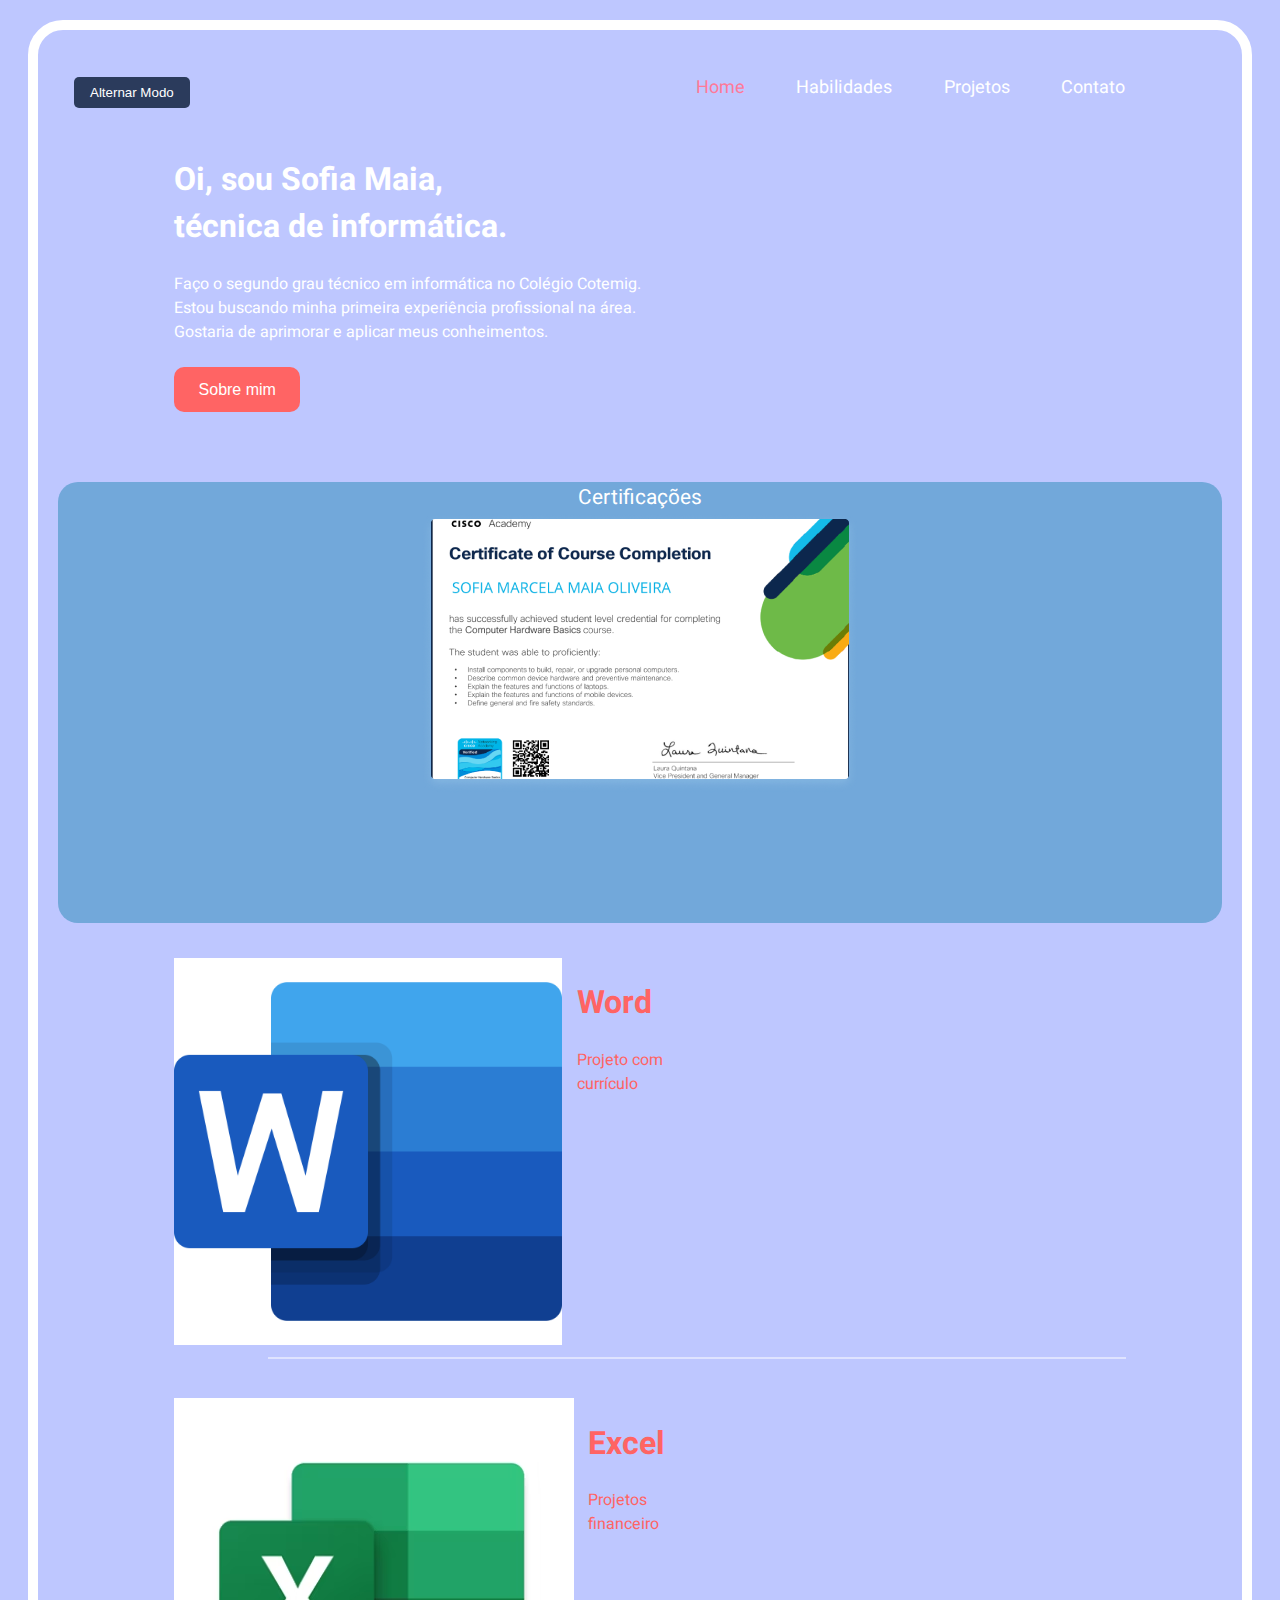
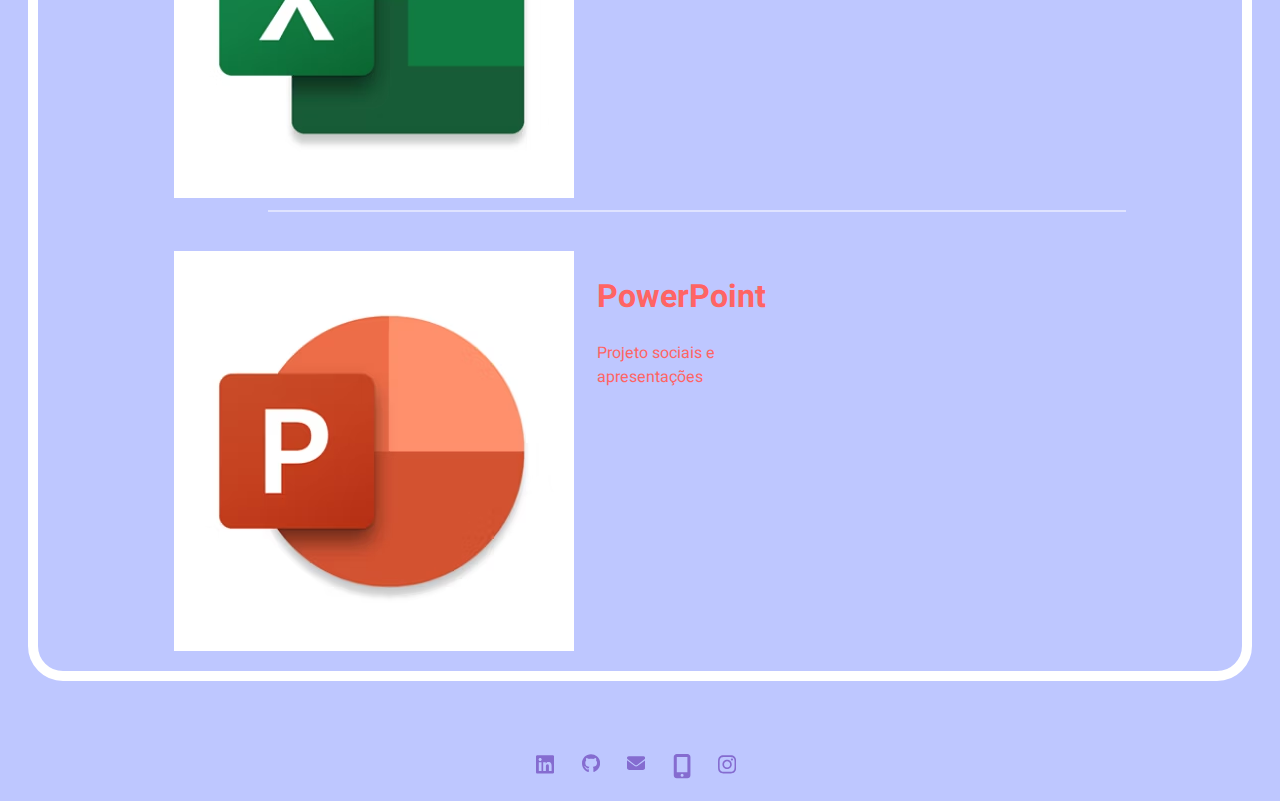
<file: index.html>
<!DOCTYPE html>
<html lang="en">

<head>
    <meta charset="UTF-8">
    <meta name="viewport" content="width=device-width, initial-scale=1.0">
    <title>Portfólio Site</title>
    <link rel="stylesheet" href="Portifolio.css">
    <link rel="preconnect" href="https://fonts.googleapis.com">
    <link rel="preconnect" href="https://fonts.gstatic.com" crossorigin>
    <link href="https://fonts.googleapis.com/css2?family=Heebo:wght@100..900&display=swap" rel="stylesheet">
</head>

<body>
    <div id="fundo">
        <header>
            <div>
                <button id="toggle-theme">Alternar Modo</button>
                <script src="port.js"></script>
            </div>
            

                <div id="topo">

                    <a href="index.html"><button id="bthome">Home</button></a>
                    <a href="PagHabi.html"><button id="bthabi">Habilidades</button></a>
                    <a href="Pagproj.html"><button id="btproj">Projetos</button></a>
                    <a href="Pagctt.html"><button id="btctt">Contato</button></a>
                </div>
        </header>

        <div id="txt">
            <p>
            <h1>
                Oi, sou Sofia Maia, <br>
                técnica de informática.
            </h1>
            </p>
        </div>

        <div id="txt2">
            <p>
                Faço o segundo grau técnico em informática no Colégio Cotemig. <br>
                Estou buscando minha primeira experiência profissional na área. <br>
                Gostaria de aprimorar e aplicar meus conheimentos.
            </p>
        </div>

        <div id="btndiv">
            <a href="PagHabi.html">
                <button id="btnsobre"> Sobre mim
                </button>
            </a>
        </div>

        <div id="cert">
            <div>Certificações</div>
            <img src="image.png" alt="">
        </div>

    
        <div id="d1">
            <div class="deli">
                <img src="Icon-Word-28x281.jpg" alt="" class="gm" >
                <div>
                    <h1 class="a">Word</h1>
                    <div>
                        <p class="a">Projeto com currículo</p>
                    </div>
                    
                </div>
            </div>
            
        </div>
        <section><img src="Vector 8.png" alt="" class="li"> </section>
        <div id="d2">
            <div class="deli">
                <img src="Excel_1500x1500.avif" alt="" >
            </div>
            <div>
                <h1 class="a">Excel</h1>
                <div>
                    <p class="a">Projetos financeiro</p>
                </div>
                
            </div>
        </div>

        <section><img src="Vector 8.png" alt="" class="li"> </section>

        <div id="d3">
            <div class="deli">
                <img src="PowerPoint_1500x1500.avif" alt="" >
            </div>
            <div>
                <h1 class="a">PowerPoint</h1>
                <div>
                    <p class="a">Projeto sociais e apresentações</p>
                </div>
                <p class="p"></p>
            </div>
        </div>
    </div>
        </div>
        <footer>
            <div id="icones">
                <div>
                    <a
                        href="https://www.linkedin.com/authwall?trk=bf&trkInfo=AQEDc6kFw_stqwAAAZLoePCI6NeDHnJv47lKcK9I_AmOs0SZol15cFu8lZyK10BKg3M6V8-TlBzIHpknwQ1p_WElbbY1anIAdx1Bw9H-Jrw7PkmOxsHYQDtRUrQ9WPYWV3uCPuY=&original_referer=&sessionRedirect=https%3A%2F%2Fwww.linkedin.com%2Fin%2Fsofia-maia-657330328%3Futm_source%3Dshare%26utm_campaign%3Dshare_via%26utm_content%3Dprofile%26utm_medium%3Dios_app">
                        <svg class="svg-01" xmlns="http://www.w3.org/2000/svg"
                            viewBox="0 0 448 512"><!--!Font Awesome Free 6.6.0 by @fontawesome - https://fontawesome.com License - https://fontawesome.com/license/free Copyright 2024 Fonticons, Inc.-->
                            <path fill="#856cd0"
                                d="M416 32H31.9C14.3 32 0 46.5 0 64.3v383.4C0 465.5 14.3 480 31.9 480H416c17.6 0 32-14.5 32-32.3V64.3c0-17.8-14.4-32.3-32-32.3zM135.4 416H69V202.2h66.5V416zm-33.2-243c-21.3 0-38.5-17.3-38.5-38.5S80.9 96 102.2 96c21.2 0 38.5 17.3 38.5 38.5 0 21.3-17.2 38.5-38.5 38.5zm282.1 243h-66.4V312c0-24.8-.5-56.7-34.5-56.7-34.6 0-39.9 27-39.9 54.9V416h-66.4V202.2h63.7v29.2h.9c8.9-16.8 30.6-34.5 62.9-34.5 67.2 0 79.7 44.3 79.7 101.9V416z" />
                        </svg>
                    </a>
                </div>
                <div>
                    <a href="https://github.com/sofiamaia">
                        <svg class="svg-01" xmlns="http://www.w3.org/2000/svg"
                            viewBox="0 0 496 512"><!--!Font Awesome Free 6.6.0 by @fontawesome - https://fontawesome.com License - https://fontawesome.com/license/free Copyright 2024 Fonticons, Inc.-->
                            <path fill="#856cd0"
                                d="M165.9 397.4c0 2-2.3 3.6-5.2 3.6-3.3 .3-5.6-1.3-5.6-3.6 0-2 2.3-3.6 5.2-3.6 3-.3 5.6 1.3 5.6 3.6zm-31.1-4.5c-.7 2 1.3 4.3 4.3 4.9 2.6 1 5.6 0 6.2-2s-1.3-4.3-4.3-5.2c-2.6-.7-5.5 .3-6.2 2.3zm44.2-1.7c-2.9 .7-4.9 2.6-4.6 4.9 .3 2 2.9 3.3 5.9 2.6 2.9-.7 4.9-2.6 4.6-4.6-.3-1.9-3-3.2-5.9-2.9zM244.8 8C106.1 8 0 113.3 0 252c0 110.9 69.8 205.8 169.5 239.2 12.8 2.3 17.3-5.6 17.3-12.1 0-6.2-.3-40.4-.3-61.4 0 0-70 15-84.7-29.8 0 0-11.4-29.1-27.8-36.6 0 0-22.9-15.7 1.6-15.4 0 0 24.9 2 38.6 25.8 21.9 38.6 58.6 27.5 72.9 20.9 2.3-16 8.8-27.1 16-33.7-55.9-6.2-112.3-14.3-112.3-110.5 0-27.5 7.6-41.3 23.6-58.9-2.6-6.5-11.1-33.3 2.6-67.9 20.9-6.5 69 27 69 27 20-5.6 41.5-8.5 62.8-8.5s42.8 2.9 62.8 8.5c0 0 48.1-33.6 69-27 13.7 34.7 5.2 61.4 2.6 67.9 16 17.7 25.8 31.5 25.8 58.9 0 96.5-58.9 104.2-114.8 110.5 9.2 7.9 17 22.9 17 46.4 0 33.7-.3 75.4-.3 83.6 0 6.5 4.6 14.4 17.3 12.1C428.2 457.8 496 362.9 496 252 496 113.3 383.5 8 244.8 8zM97.2 352.9c-1.3 1-1 3.3 .7 5.2 1.6 1.6 3.9 2.3 5.2 1 1.3-1 1-3.3-.7-5.2-1.6-1.6-3.9-2.3-5.2-1zm-10.8-8.1c-.7 1.3 .3 2.9 2.3 3.9 1.6 1 3.6 .7 4.3-.7 .7-1.3-.3-2.9-2.3-3.9-2-.6-3.6-.3-4.3 .7zm32.4 35.6c-1.6 1.3-1 4.3 1.3 6.2 2.3 2.3 5.2 2.6 6.5 1 1.3-1.3 .7-4.3-1.3-6.2-2.2-2.3-5.2-2.6-6.5-1zm-11.4-14.7c-1.6 1-1.6 3.6 0 5.9 1.6 2.3 4.3 3.3 5.6 2.3 1.6-1.3 1.6-3.9 0-6.2-1.4-2.3-4-3.3-5.6-2z" />
                        </svg>
                    </a>
                </div>
                <div>
                    <a href="Pagctt.html">
                        <svg class="svg-01" xmlns="http://www.w3.org/2000/svg"
                            viewBox="0 0 512 512"><!--!Font Awesome Free 6.6.0 by @fontawesome - https://fontawesome.com License - https://fontawesome.com/license/free Copyright 2024 Fonticons, Inc.-->
                            <path fill="#856cd0"
                                d="M48 64C21.5 64 0 85.5 0 112c0 15.1 7.1 29.3 19.2 38.4L236.8 313.6c11.4 8.5 27 8.5 38.4 0L492.8 150.4c12.1-9.1 19.2-23.3 19.2-38.4c0-26.5-21.5-48-48-48L48 64zM0 176L0 384c0 35.3 28.7 64 64 64l384 0c35.3 0 64-28.7 64-64l0-208L294.4 339.2c-22.8 17.1-54 17.1-76.8 0L0 176z" />
                        </svg>

                    </a>
                </div>
                <div>
                    <a href="Pagctt.html">
                        <svg class="svg-01" xmlns="http://www.w3.org/2000/svg"
                            viewBox="0 0 384 512"><!--!Font Awesome Free 6.6.0 by @fontawesome - https://fontawesome.com License - https://fontawesome.com/license/free Copyright 2024 Fonticons, Inc.-->
                            <path fill="#856cd0"
                                d="M16 64C16 28.7 44.7 0 80 0L304 0c35.3 0 64 28.7 64 64l0 384c0 35.3-28.7 64-64 64L80 512c-35.3 0-64-28.7-64-64L16 64zM224 448a32 32 0 1 0 -64 0 32 32 0 1 0 64 0zM304 64L80 64l0 320 224 0 0-320z" />
                        </svg>
                    </a>
                </div>
                <div>
                    <a href="https://www.instagram.com/sofiammaiaoliveira/">
                        <svg class="svg-01" xmlns="http://www.w3.org/2000/svg"
                            viewBox="0 0 448 512"><!--!Font Awesome Free 6.6.0 by @fontawesome - https://fontawesome.com License - https://fontawesome.com/license/free Copyright 2024 Fonticons, Inc.-->
                            <path fill="#856cd0"
                                d="M224.1 141c-63.6 0-114.9 51.3-114.9 114.9s51.3 114.9 114.9 114.9S339 319.5 339 255.9 287.7 141 224.1 141zm0 189.6c-41.1 0-74.7-33.5-74.7-74.7s33.5-74.7 74.7-74.7 74.7 33.5 74.7 74.7-33.6 74.7-74.7 74.7zm146.4-194.3c0 14.9-12 26.8-26.8 26.8-14.9 0-26.8-12-26.8-26.8s12-26.8 26.8-26.8 26.8 12 26.8 26.8zm76.1 27.2c-1.7-35.9-9.9-67.7-36.2-93.9-26.2-26.2-58-34.4-93.9-36.2-37-2.1-147.9-2.1-184.9 0-35.8 1.7-67.6 9.9-93.9 36.1s-34.4 58-36.2 93.9c-2.1 37-2.1 147.9 0 184.9 1.7 35.9 9.9 67.7 36.2 93.9s58 34.4 93.9 36.2c37 2.1 147.9 2.1 184.9 0 35.9-1.7 67.7-9.9 93.9-36.2 26.2-26.2 34.4-58 36.2-93.9 2.1-37 2.1-147.8 0-184.8zM398.8 388c-7.8 19.6-22.9 34.7-42.6 42.6-29.5 11.7-99.5 9-132.1 9s-102.7 2.6-132.1-9c-19.6-7.8-34.7-22.9-42.6-42.6-11.7-29.5-9-99.5-9-132.1s-2.6-102.7 9-132.1c7.8-19.6 22.9-34.7 42.6-42.6 29.5-11.7 99.5-9 132.1-9s102.7-2.6 132.1 9c19.6 7.8 34.7 22.9 42.6 42.6 11.7 29.5 9 99.5 9 132.1s2.7 102.7-9 132.1z" />
                        </svg>
                    </a>
                </div>
            </div>
        </footer>
    </div>
</body>

</html>
</file>
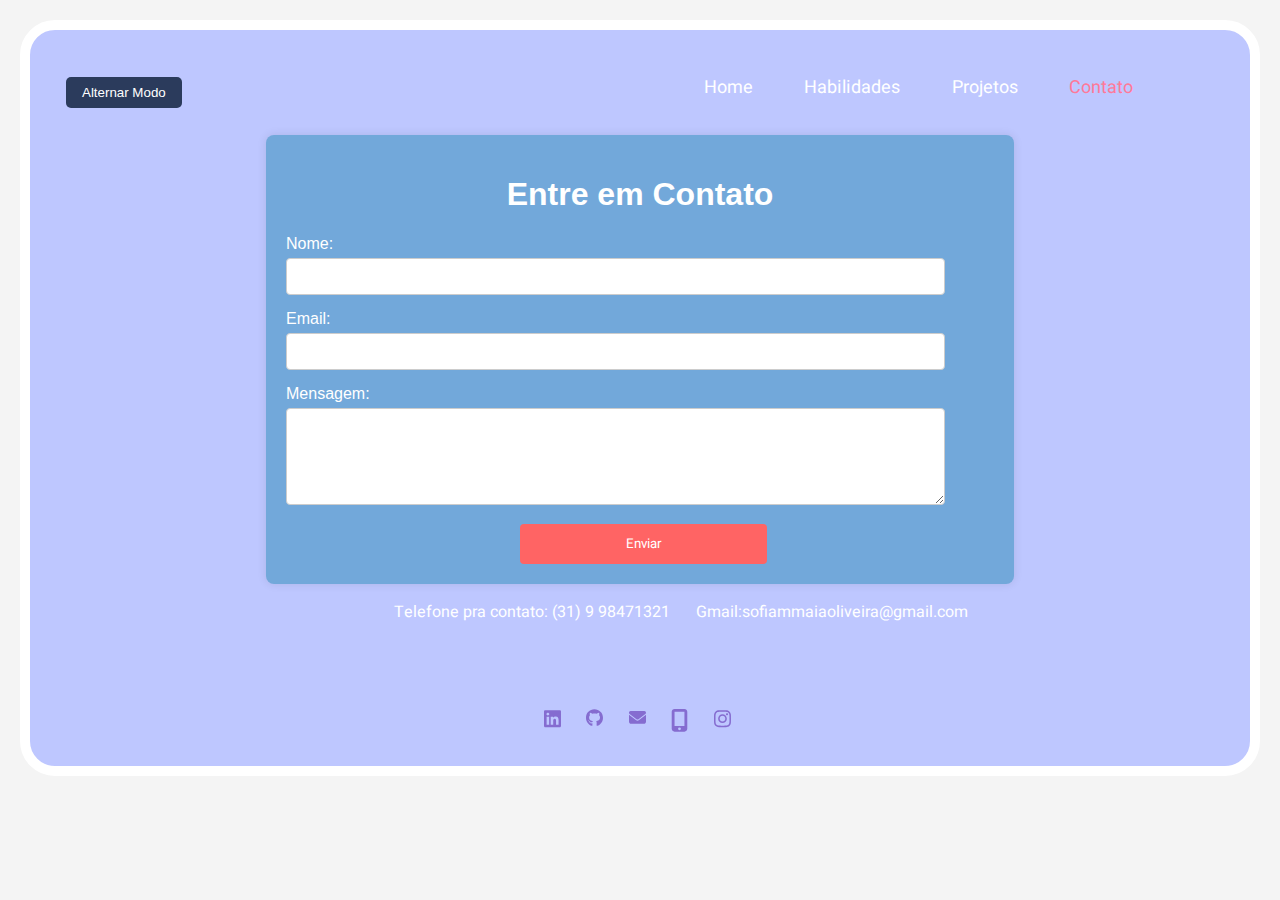
<file: Pagctt.html>
<!DOCTYPE html>
<html lang="en">

<head>
    <meta charset="UTF-8">
    <meta name="viewport" content="width=device-width, initial-scale=1.0">
    <title>Contato</title>
    <link rel="stylesheet" href="ctt.css">
    <link rel="preconnect" href="https://fonts.googleapis.com">
    <link rel="preconnect" href="https://fonts.gstatic.com" crossorigin>
    <link href="https://fonts.googleapis.com/css2?family=Heebo:wght@100..900&display=swap" rel="stylesheet">
</head>

<body>
    <div id="fundo">
        <header>
            <div>
                <button id="toggle-theme">Alternar Modo</button>
                <script src="port.js"></script>
            </div>
            <div>

                <div id="topo">

                    <a href="index.html"><button id="bthome">Home</button></a>
                    <a href="PagHabi.html"><button id="bthabi">Habilidades</button></a>
                    <a href="Pagproj.html"><button id="btproj">Projetos</button></a>
                    <a href="Pagctt.html"><button id="btctt">Contato</button></a>
                </div>
        </header>
         <div class="container">
            <h1 id="EC">Entre em Contato</h1>
            <form action="#" method="post">
                <div class="form-group">
                    <label for="name" id="nm">Nome:</label>
                    <input type="text" id="name" name="name" required>
                </div>
                <div class="form-group">
                    <label for="email" id="em">Email:</label>
                    <input type="email" id="email" name="email" required>
                </div>
                <div class="form-group">
                    <label for="message" id="msg">Mensagem:</label>
                    <textarea id="message" name="message" rows="5" required></textarea>
                </div>
                <button type="submit" id="dd">Enviar</button>
            </form>
        </div>
<div id="l1">

<div id="l2"><p>Telefone pra contato: (31) 9 98471321</p></div>
<div id="l3"><p>Gmail:sofiammaiaoliveira@gmail.com</p></div>
</div>


        <footer>
            <div id="icones">
                <div>
                    <a
                        href="https://www.linkedin.com/authwall?trk=bf&trkInfo=AQEDc6kFw_stqwAAAZLoePCI6NeDHnJv47lKcK9I_AmOs0SZol15cFu8lZyK10BKg3M6V8-TlBzIHpknwQ1p_WElbbY1anIAdx1Bw9H-Jrw7PkmOxsHYQDtRUrQ9WPYWV3uCPuY=&original_referer=&sessionRedirect=https%3A%2F%2Fwww.linkedin.com%2Fin%2Fsofia-maia-657330328%3Futm_source%3Dshare%26utm_campaign%3Dshare_via%26utm_content%3Dprofile%26utm_medium%3Dios_app">
                        <svg class="svg-01" xmlns="http://www.w3.org/2000/svg"
                            viewBox="0 0 448 512"><!--!Font Awesome Free 6.6.0 by @fontawesome - https://fontawesome.com License - https://fontawesome.com/license/free Copyright 2024 Fonticons, Inc.-->
                            <path fill="#856cd0"
                                d="M416 32H31.9C14.3 32 0 46.5 0 64.3v383.4C0 465.5 14.3 480 31.9 480H416c17.6 0 32-14.5 32-32.3V64.3c0-17.8-14.4-32.3-32-32.3zM135.4 416H69V202.2h66.5V416zm-33.2-243c-21.3 0-38.5-17.3-38.5-38.5S80.9 96 102.2 96c21.2 0 38.5 17.3 38.5 38.5 0 21.3-17.2 38.5-38.5 38.5zm282.1 243h-66.4V312c0-24.8-.5-56.7-34.5-56.7-34.6 0-39.9 27-39.9 54.9V416h-66.4V202.2h63.7v29.2h.9c8.9-16.8 30.6-34.5 62.9-34.5 67.2 0 79.7 44.3 79.7 101.9V416z" />
                        </svg>
                    </a>
                </div>
                <div>
                    <a href="https://github.com/sofiamaia">
                        <svg class="svg-01" xmlns="http://www.w3.org/2000/svg"
                            viewBox="0 0 496 512"><!--!Font Awesome Free 6.6.0 by @fontawesome - https://fontawesome.com License - https://fontawesome.com/license/free Copyright 2024 Fonticons, Inc.-->
                            <path fill="#856cd0"
                                d="M165.9 397.4c0 2-2.3 3.6-5.2 3.6-3.3 .3-5.6-1.3-5.6-3.6 0-2 2.3-3.6 5.2-3.6 3-.3 5.6 1.3 5.6 3.6zm-31.1-4.5c-.7 2 1.3 4.3 4.3 4.9 2.6 1 5.6 0 6.2-2s-1.3-4.3-4.3-5.2c-2.6-.7-5.5 .3-6.2 2.3zm44.2-1.7c-2.9 .7-4.9 2.6-4.6 4.9 .3 2 2.9 3.3 5.9 2.6 2.9-.7 4.9-2.6 4.6-4.6-.3-1.9-3-3.2-5.9-2.9zM244.8 8C106.1 8 0 113.3 0 252c0 110.9 69.8 205.8 169.5 239.2 12.8 2.3 17.3-5.6 17.3-12.1 0-6.2-.3-40.4-.3-61.4 0 0-70 15-84.7-29.8 0 0-11.4-29.1-27.8-36.6 0 0-22.9-15.7 1.6-15.4 0 0 24.9 2 38.6 25.8 21.9 38.6 58.6 27.5 72.9 20.9 2.3-16 8.8-27.1 16-33.7-55.9-6.2-112.3-14.3-112.3-110.5 0-27.5 7.6-41.3 23.6-58.9-2.6-6.5-11.1-33.3 2.6-67.9 20.9-6.5 69 27 69 27 20-5.6 41.5-8.5 62.8-8.5s42.8 2.9 62.8 8.5c0 0 48.1-33.6 69-27 13.7 34.7 5.2 61.4 2.6 67.9 16 17.7 25.8 31.5 25.8 58.9 0 96.5-58.9 104.2-114.8 110.5 9.2 7.9 17 22.9 17 46.4 0 33.7-.3 75.4-.3 83.6 0 6.5 4.6 14.4 17.3 12.1C428.2 457.8 496 362.9 496 252 496 113.3 383.5 8 244.8 8zM97.2 352.9c-1.3 1-1 3.3 .7 5.2 1.6 1.6 3.9 2.3 5.2 1 1.3-1 1-3.3-.7-5.2-1.6-1.6-3.9-2.3-5.2-1zm-10.8-8.1c-.7 1.3 .3 2.9 2.3 3.9 1.6 1 3.6 .7 4.3-.7 .7-1.3-.3-2.9-2.3-3.9-2-.6-3.6-.3-4.3 .7zm32.4 35.6c-1.6 1.3-1 4.3 1.3 6.2 2.3 2.3 5.2 2.6 6.5 1 1.3-1.3 .7-4.3-1.3-6.2-2.2-2.3-5.2-2.6-6.5-1zm-11.4-14.7c-1.6 1-1.6 3.6 0 5.9 1.6 2.3 4.3 3.3 5.6 2.3 1.6-1.3 1.6-3.9 0-6.2-1.4-2.3-4-3.3-5.6-2z" />
                        </svg>
                    </a>
                </div>
                <div>
                    <a href="Pagctt.html">
                        <svg class="svg-01" xmlns="http://www.w3.org/2000/svg"
                            viewBox="0 0 512 512"><!--!Font Awesome Free 6.6.0 by @fontawesome - https://fontawesome.com License - https://fontawesome.com/license/free Copyright 2024 Fonticons, Inc.-->
                            <path fill="#856cd0"
                                d="M48 64C21.5 64 0 85.5 0 112c0 15.1 7.1 29.3 19.2 38.4L236.8 313.6c11.4 8.5 27 8.5 38.4 0L492.8 150.4c12.1-9.1 19.2-23.3 19.2-38.4c0-26.5-21.5-48-48-48L48 64zM0 176L0 384c0 35.3 28.7 64 64 64l384 0c35.3 0 64-28.7 64-64l0-208L294.4 339.2c-22.8 17.1-54 17.1-76.8 0L0 176z" />
                        </svg>

                    </a>
                </div>
                <div>
                    <a href="Pagctt.html">
                        <svg class="svg-01" xmlns="http://www.w3.org/2000/svg"
                            viewBox="0 0 384 512"><!--!Font Awesome Free 6.6.0 by @fontawesome - https://fontawesome.com License - https://fontawesome.com/license/free Copyright 2024 Fonticons, Inc.-->
                            <path fill="#856cd0"
                                d="M16 64C16 28.7 44.7 0 80 0L304 0c35.3 0 64 28.7 64 64l0 384c0 35.3-28.7 64-64 64L80 512c-35.3 0-64-28.7-64-64L16 64zM224 448a32 32 0 1 0 -64 0 32 32 0 1 0 64 0zM304 64L80 64l0 320 224 0 0-320z" />
                        </svg>
                    </a>
                </div>
                <div>
                    <a href="https://www.instagram.com/sofiammaiaoliveira/">
                        <svg class="svg-01" xmlns="http://www.w3.org/2000/svg"
                            viewBox="0 0 448 512"><!--!Font Awesome Free 6.6.0 by @fontawesome - https://fontawesome.com License - https://fontawesome.com/license/free Copyright 2024 Fonticons, Inc.-->
                            <path fill="#856cd0"
                                d="M224.1 141c-63.6 0-114.9 51.3-114.9 114.9s51.3 114.9 114.9 114.9S339 319.5 339 255.9 287.7 141 224.1 141zm0 189.6c-41.1 0-74.7-33.5-74.7-74.7s33.5-74.7 74.7-74.7 74.7 33.5 74.7 74.7-33.6 74.7-74.7 74.7zm146.4-194.3c0 14.9-12 26.8-26.8 26.8-14.9 0-26.8-12-26.8-26.8s12-26.8 26.8-26.8 26.8 12 26.8 26.8zm76.1 27.2c-1.7-35.9-9.9-67.7-36.2-93.9-26.2-26.2-58-34.4-93.9-36.2-37-2.1-147.9-2.1-184.9 0-35.8 1.7-67.6 9.9-93.9 36.1s-34.4 58-36.2 93.9c-2.1 37-2.1 147.9 0 184.9 1.7 35.9 9.9 67.7 36.2 93.9s58 34.4 93.9 36.2c37 2.1 147.9 2.1 184.9 0 35.9-1.7 67.7-9.9 93.9-36.2 26.2-26.2 34.4-58 36.2-93.9 2.1-37 2.1-147.8 0-184.8zM398.8 388c-7.8 19.6-22.9 34.7-42.6 42.6-29.5 11.7-99.5 9-132.1 9s-102.7 2.6-132.1-9c-19.6-7.8-34.7-22.9-42.6-42.6-11.7-29.5-9-99.5-9-132.1s-2.6-102.7 9-132.1c7.8-19.6 22.9-34.7 42.6-42.6 29.5-11.7 99.5-9 132.1-9s102.7-2.6 132.1 9c19.6 7.8 34.7 22.9 42.6 42.6 11.7 29.5 9 99.5 9 132.1s2.7 102.7-9 132.1z" />
                        </svg>
                    </a>
                </div>
            </div>
        </footer>
    </div>
</body>

</html>
</file>
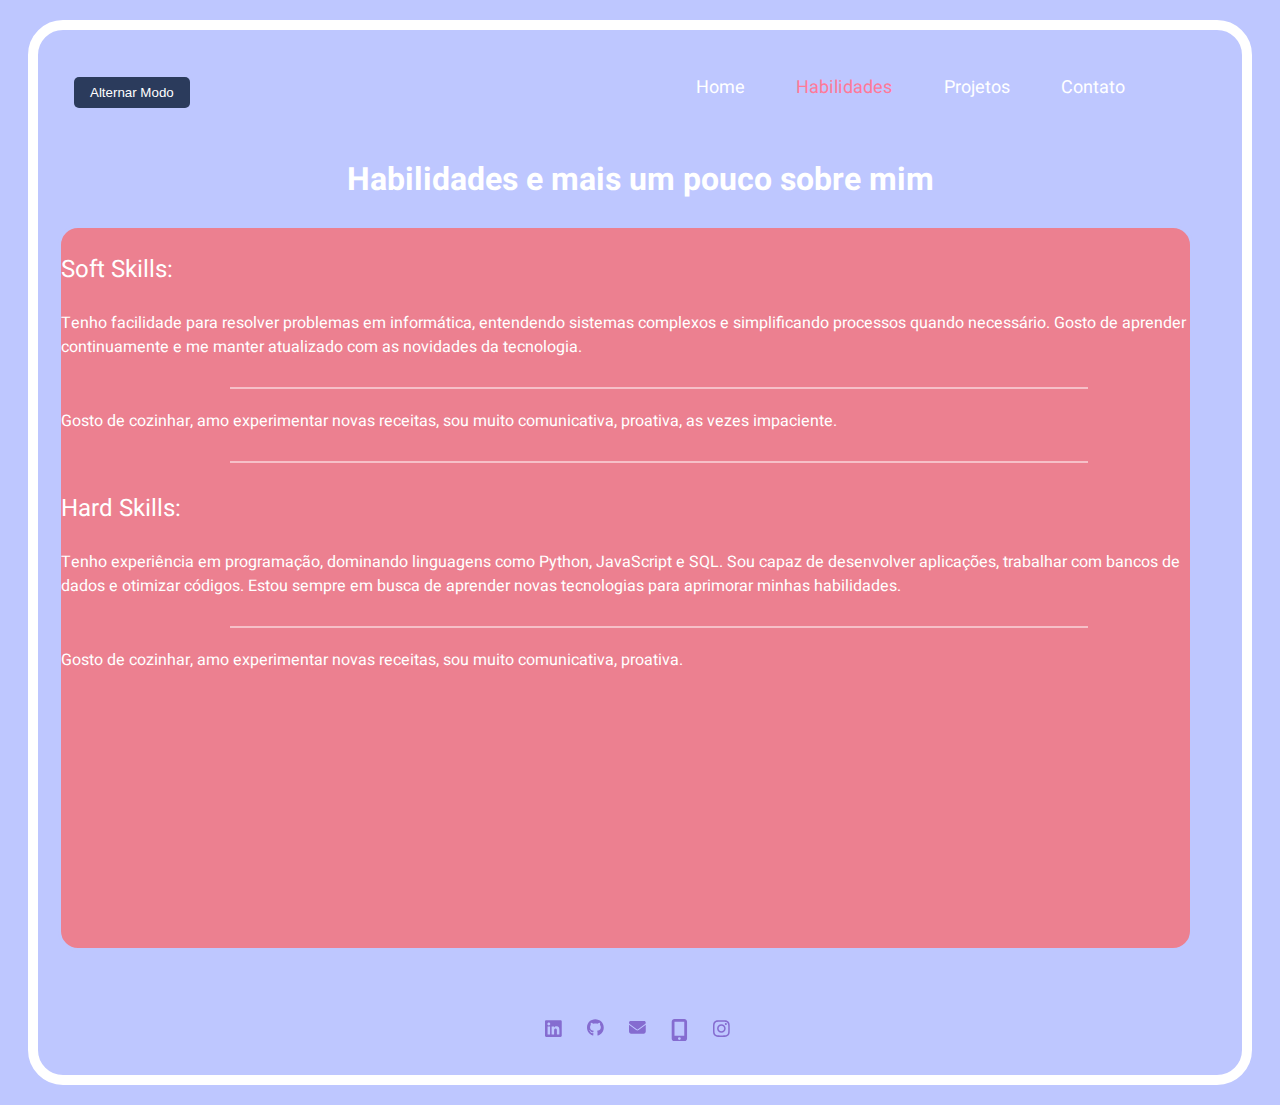
<file: PagHabi.html>
<!DOCTYPE html>
<html lang="en">

<head>
    <meta charset="UTF-8">
    <meta name="viewport" content="width=device-width, initial-scale=1.0">
    <title>Portfólio Site</title>
    <link rel="stylesheet" href="habi.css">
    <link rel="preconnect" href="https://fonts.googleapis.com">
    <link rel="preconnect" href="https://fonts.gstatic.com" crossorigin>
    <link href="https://fonts.googleapis.com/css2?family=Heebo:wght@100..900&display=swap" rel="stylesheet">
</head>

<body>
    <div id="fundo">
        <header>
            <div>
                <button id="toggle-theme">Alternar Modo</button>
                <script src="port.js"></script>
            </div>
            <div>

                <div id="topo">

                    <a href="index.html"><button id="bthome">Home</button></a>
                    <a href="PagHabi.html"><button id="bthabi">Habilidades</button></a>
                    <a href="Pagproj.html"><button id="btproj">Projetos</button></a>
                    <a href="Pagctt.html"><button id="btctt">Contato</button></a>
                </div>
        </header>

        <h1 id="txt">Habilidades e mais um pouco sobre mim</h1>
        <div id="gd">
            <div id="dvmai">
                <div class="titulo">
                    <p>Soft Skills:</p>
                </div>
                <div class="text">
                    <p>Tenho facilidade para resolver problemas em informática, entendendo sistemas complexos e
                        simplificando processos quando necessário. Gosto de aprender continuamente e me manter
                        atualizado
                        com as novidades da tecnologia.</p>
                </div>
                <img src="Vector 8.png" alt="" class="li">
                <div class="text">
                    <p>Gosto de cozinhar, amo experimentar novas receitas, sou muito comunicativa, proativa, as vezes
                        impaciente.</p>
                </div>
                <img src="Vector 8.png" alt="" class="li">
                <div class="titulo">
                    <p>Hard Skills:</p>
                </div>
                <div class="text">
                    <p>Tenho experiência em programação, dominando linguagens como Python, JavaScript e SQL. Sou capaz
                        de
                        desenvolver aplicações, trabalhar com bancos de dados e otimizar códigos. Estou sempre em busca
                        de
                        aprender novas tecnologias para aprimorar minhas habilidades.</p>
                </div>
                <img src="Vector 8.png" alt="" class="li">
                <div class="text">
                    <p>Gosto de cozinhar, amo experimentar novas receitas, sou muito comunicativa, proativa.</p>
                </div>
            </div>
        </div>
        <footer>
            <div id="icones">
                <div>
                    <a
                        href="https://www.linkedin.com/authwall?trk=bf&trkInfo=AQEDc6kFw_stqwAAAZLoePCI6NeDHnJv47lKcK9I_AmOs0SZol15cFu8lZyK10BKg3M6V8-TlBzIHpknwQ1p_WElbbY1anIAdx1Bw9H-Jrw7PkmOxsHYQDtRUrQ9WPYWV3uCPuY=&original_referer=&sessionRedirect=https%3A%2F%2Fwww.linkedin.com%2Fin%2Fsofia-maia-657330328%3Futm_source%3Dshare%26utm_campaign%3Dshare_via%26utm_content%3Dprofile%26utm_medium%3Dios_app">
                        <svg class="svg-01" xmlns="http://www.w3.org/2000/svg"
                            viewBox="0 0 448 512"><!--!Font Awesome Free 6.6.0 by @fontawesome - https://fontawesome.com License - https://fontawesome.com/license/free Copyright 2024 Fonticons, Inc.-->
                            <path fill="#856cd0"
                                d="M416 32H31.9C14.3 32 0 46.5 0 64.3v383.4C0 465.5 14.3 480 31.9 480H416c17.6 0 32-14.5 32-32.3V64.3c0-17.8-14.4-32.3-32-32.3zM135.4 416H69V202.2h66.5V416zm-33.2-243c-21.3 0-38.5-17.3-38.5-38.5S80.9 96 102.2 96c21.2 0 38.5 17.3 38.5 38.5 0 21.3-17.2 38.5-38.5 38.5zm282.1 243h-66.4V312c0-24.8-.5-56.7-34.5-56.7-34.6 0-39.9 27-39.9 54.9V416h-66.4V202.2h63.7v29.2h.9c8.9-16.8 30.6-34.5 62.9-34.5 67.2 0 79.7 44.3 79.7 101.9V416z" />
                        </svg>
                    </a>
                </div>
                <div>
                    <a href="https://github.com/sofiamaia">
                        <svg class="svg-01" xmlns="http://www.w3.org/2000/svg"
                            viewBox="0 0 496 512"><!--!Font Awesome Free 6.6.0 by @fontawesome - https://fontawesome.com License - https://fontawesome.com/license/free Copyright 2024 Fonticons, Inc.-->
                            <path fill="#856cd0"
                                d="M165.9 397.4c0 2-2.3 3.6-5.2 3.6-3.3 .3-5.6-1.3-5.6-3.6 0-2 2.3-3.6 5.2-3.6 3-.3 5.6 1.3 5.6 3.6zm-31.1-4.5c-.7 2 1.3 4.3 4.3 4.9 2.6 1 5.6 0 6.2-2s-1.3-4.3-4.3-5.2c-2.6-.7-5.5 .3-6.2 2.3zm44.2-1.7c-2.9 .7-4.9 2.6-4.6 4.9 .3 2 2.9 3.3 5.9 2.6 2.9-.7 4.9-2.6 4.6-4.6-.3-1.9-3-3.2-5.9-2.9zM244.8 8C106.1 8 0 113.3 0 252c0 110.9 69.8 205.8 169.5 239.2 12.8 2.3 17.3-5.6 17.3-12.1 0-6.2-.3-40.4-.3-61.4 0 0-70 15-84.7-29.8 0 0-11.4-29.1-27.8-36.6 0 0-22.9-15.7 1.6-15.4 0 0 24.9 2 38.6 25.8 21.9 38.6 58.6 27.5 72.9 20.9 2.3-16 8.8-27.1 16-33.7-55.9-6.2-112.3-14.3-112.3-110.5 0-27.5 7.6-41.3 23.6-58.9-2.6-6.5-11.1-33.3 2.6-67.9 20.9-6.5 69 27 69 27 20-5.6 41.5-8.5 62.8-8.5s42.8 2.9 62.8 8.5c0 0 48.1-33.6 69-27 13.7 34.7 5.2 61.4 2.6 67.9 16 17.7 25.8 31.5 25.8 58.9 0 96.5-58.9 104.2-114.8 110.5 9.2 7.9 17 22.9 17 46.4 0 33.7-.3 75.4-.3 83.6 0 6.5 4.6 14.4 17.3 12.1C428.2 457.8 496 362.9 496 252 496 113.3 383.5 8 244.8 8zM97.2 352.9c-1.3 1-1 3.3 .7 5.2 1.6 1.6 3.9 2.3 5.2 1 1.3-1 1-3.3-.7-5.2-1.6-1.6-3.9-2.3-5.2-1zm-10.8-8.1c-.7 1.3 .3 2.9 2.3 3.9 1.6 1 3.6 .7 4.3-.7 .7-1.3-.3-2.9-2.3-3.9-2-.6-3.6-.3-4.3 .7zm32.4 35.6c-1.6 1.3-1 4.3 1.3 6.2 2.3 2.3 5.2 2.6 6.5 1 1.3-1.3 .7-4.3-1.3-6.2-2.2-2.3-5.2-2.6-6.5-1zm-11.4-14.7c-1.6 1-1.6 3.6 0 5.9 1.6 2.3 4.3 3.3 5.6 2.3 1.6-1.3 1.6-3.9 0-6.2-1.4-2.3-4-3.3-5.6-2z" />
                        </svg>
                    </a>
                </div>
                <div>
                    <a href="Pagctt.html">
                        <svg class="svg-01" xmlns="http://www.w3.org/2000/svg"
                            viewBox="0 0 512 512"><!--!Font Awesome Free 6.6.0 by @fontawesome - https://fontawesome.com License - https://fontawesome.com/license/free Copyright 2024 Fonticons, Inc.-->
                            <path fill="#856cd0"
                                d="M48 64C21.5 64 0 85.5 0 112c0 15.1 7.1 29.3 19.2 38.4L236.8 313.6c11.4 8.5 27 8.5 38.4 0L492.8 150.4c12.1-9.1 19.2-23.3 19.2-38.4c0-26.5-21.5-48-48-48L48 64zM0 176L0 384c0 35.3 28.7 64 64 64l384 0c35.3 0 64-28.7 64-64l0-208L294.4 339.2c-22.8 17.1-54 17.1-76.8 0L0 176z" />
                        </svg>

                    </a>
                </div>
                <div>
                    <a href="Pagctt.html">
                        <svg class="svg-01" xmlns="http://www.w3.org/2000/svg"
                            viewBox="0 0 384 512"><!--!Font Awesome Free 6.6.0 by @fontawesome - https://fontawesome.com License - https://fontawesome.com/license/free Copyright 2024 Fonticons, Inc.-->
                            <path fill="#856cd0"
                                d="M16 64C16 28.7 44.7 0 80 0L304 0c35.3 0 64 28.7 64 64l0 384c0 35.3-28.7 64-64 64L80 512c-35.3 0-64-28.7-64-64L16 64zM224 448a32 32 0 1 0 -64 0 32 32 0 1 0 64 0zM304 64L80 64l0 320 224 0 0-320z" />
                        </svg>
                    </a>
                </div>
                <div>
                    <a href="https://www.instagram.com/sofiammaiaoliveira/">
                        <svg class="svg-01" xmlns="http://www.w3.org/2000/svg"
                            viewBox="0 0 448 512"><!--!Font Awesome Free 6.6.0 by @fontawesome - https://fontawesome.com License - https://fontawesome.com/license/free Copyright 2024 Fonticons, Inc.-->
                            <path fill="#856cd0"
                                d="M224.1 141c-63.6 0-114.9 51.3-114.9 114.9s51.3 114.9 114.9 114.9S339 319.5 339 255.9 287.7 141 224.1 141zm0 189.6c-41.1 0-74.7-33.5-74.7-74.7s33.5-74.7 74.7-74.7 74.7 33.5 74.7 74.7-33.6 74.7-74.7 74.7zm146.4-194.3c0 14.9-12 26.8-26.8 26.8-14.9 0-26.8-12-26.8-26.8s12-26.8 26.8-26.8 26.8 12 26.8 26.8zm76.1 27.2c-1.7-35.9-9.9-67.7-36.2-93.9-26.2-26.2-58-34.4-93.9-36.2-37-2.1-147.9-2.1-184.9 0-35.8 1.7-67.6 9.9-93.9 36.1s-34.4 58-36.2 93.9c-2.1 37-2.1 147.9 0 184.9 1.7 35.9 9.9 67.7 36.2 93.9s58 34.4 93.9 36.2c37 2.1 147.9 2.1 184.9 0 35.9-1.7 67.7-9.9 93.9-36.2 26.2-26.2 34.4-58 36.2-93.9 2.1-37 2.1-147.8 0-184.8zM398.8 388c-7.8 19.6-22.9 34.7-42.6 42.6-29.5 11.7-99.5 9-132.1 9s-102.7 2.6-132.1-9c-19.6-7.8-34.7-22.9-42.6-42.6-11.7-29.5-9-99.5-9-132.1s-2.6-102.7 9-132.1c7.8-19.6 22.9-34.7 42.6-42.6 29.5-11.7 99.5-9 132.1-9s102.7-2.6 132.1 9c19.6 7.8 34.7 22.9 42.6 42.6 11.7 29.5 9 99.5 9 132.1s2.7 102.7-9 132.1z" />
                        </svg>
                    </a>
                </div>
            </div>
        </footer>
    </div>
</body>

</html>
</file>
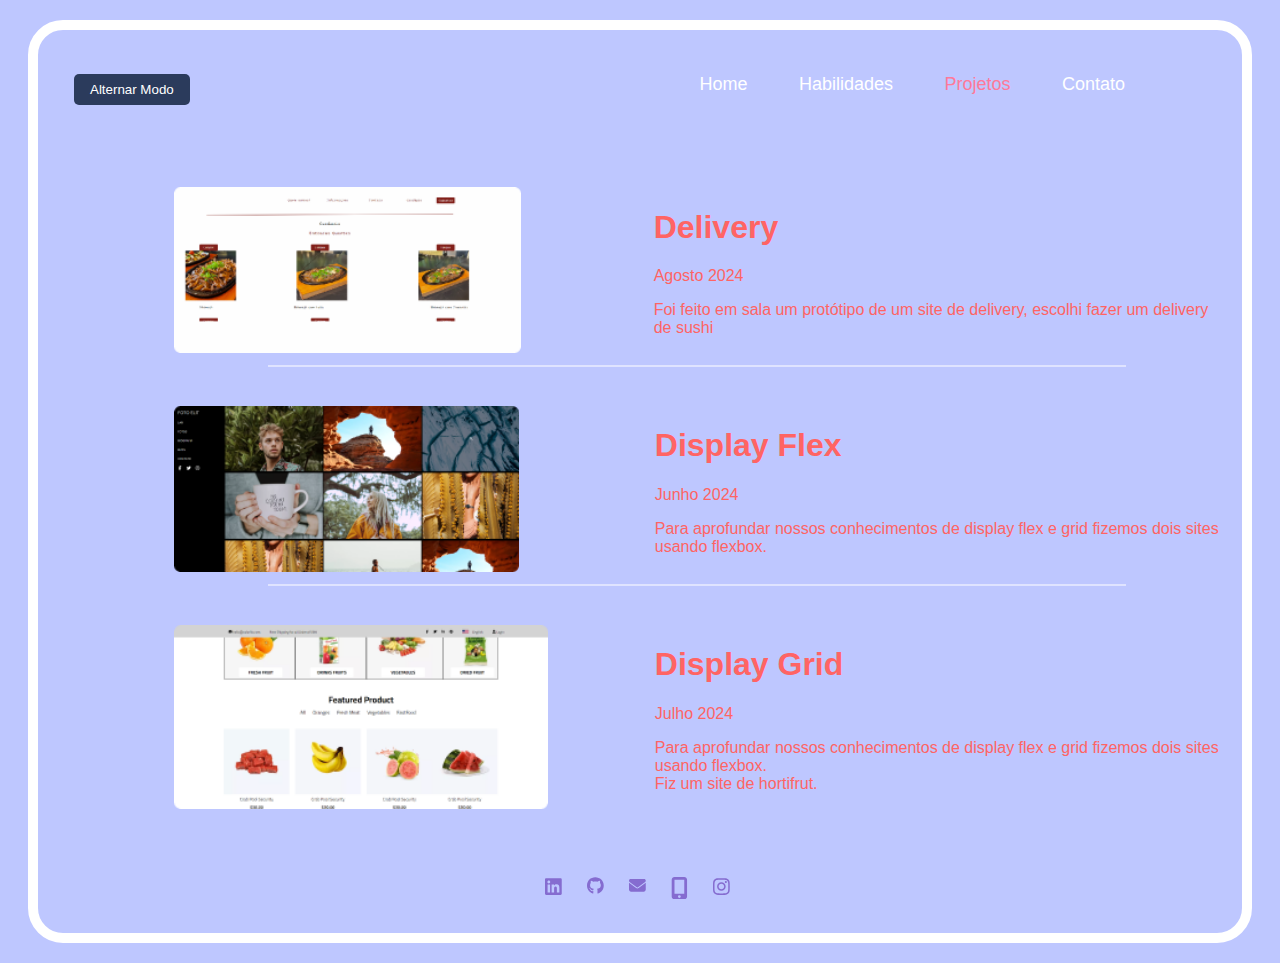
<file: Pagproj.html>
<!DOCTYPE html>
<html lang="en">
<head>
    <meta charset="UTF-8">
    <meta name="viewport" content="width=device-width, initial-scale=1.0">
    <title>Portfólio Site</title>
    <link rel="stylesheet" href="proj.css">
</head>
<body>
    <div id="fundo">
        <header>
            <div>
                <button id="toggle-theme">Alternar Modo</button>
                <script src="port.js"></script>
            </div>
            <div>

                <div id="topo">

                    <a href="index.html"><button id="bthome">Home</button></a>
                    <a href="PagHabi.html"><button id="bthabi">Habilidades</button></a>
                    <a href="Pagproj.html"><button id="btproj">Projetos</button></a>
                    <a href="Pagctt.html"><button id="btctt">Contato</button></a>
                </div>
        </header>
        <div id="td">
        <div id="d1">
            <div class="deli">
                <img src="Rectangle 30.png" alt="">
            </div>
            <div>
                <h1 class="a">Delivery</h1>
                <div>
                    <p class="a">Agosto 2024</p>
                </div>
                <p class="p">Foi feito em sala um protótipo de um site de delivery, escolhi fazer um delivery de sushi
                </p>
            </div>
        </div>

        <section><img src="Vector 8.png" alt="" class="li"> </section>

        <div id="d2">
            <div class="deli">
                <img src="image (1).png" alt="">
            </div>
            <div>
                <h1 class="a">Display Flex</h1>
                <div>
                    <p class="a">Junho 2024</p>
                </div>
                <p class="p">Para aprofundar nossos conhecimentos de display flex e grid fizemos dois sites usando
                    flexbox. <br>
                </p>
            </div>
        </div>

        <section><img src="Vector 8.png" alt="" class="li"> </section>

        <div id="d3">
            <div class="deli">
                <img src="image (2).png" alt="">
            </div>
            <div>
                <h1 class="a">Display Grid</h1>
                <div>
                    <p class="a">Julho 2024</p>
                </div>
                <p class="p">Para aprofundar nossos conhecimentos de display flex e grid fizemos dois sites usando
                    flexbox. <br>
                    Fiz um site de hortifrut.</p>
            </div>
        </div>
    </div>
    
        <footer>
            <div id="icones">
                <div>
                    <a
                        href="https://www.linkedin.com/authwall?trk=bf&trkInfo=AQEDc6kFw_stqwAAAZLoePCI6NeDHnJv47lKcK9I_AmOs0SZol15cFu8lZyK10BKg3M6V8-TlBzIHpknwQ1p_WElbbY1anIAdx1Bw9H-Jrw7PkmOxsHYQDtRUrQ9WPYWV3uCPuY=&original_referer=&sessionRedirect=https%3A%2F%2Fwww.linkedin.com%2Fin%2Fsofia-maia-657330328%3Futm_source%3Dshare%26utm_campaign%3Dshare_via%26utm_content%3Dprofile%26utm_medium%3Dios_app">
                        <svg class="svg-01" xmlns="http://www.w3.org/2000/svg"
                            viewBox="0 0 448 512"><!--!Font Awesome Free 6.6.0 by @fontawesome - https://fontawesome.com License - https://fontawesome.com/license/free Copyright 2024 Fonticons, Inc.-->
                            <path fill="#856cd0"
                                d="M416 32H31.9C14.3 32 0 46.5 0 64.3v383.4C0 465.5 14.3 480 31.9 480H416c17.6 0 32-14.5 32-32.3V64.3c0-17.8-14.4-32.3-32-32.3zM135.4 416H69V202.2h66.5V416zm-33.2-243c-21.3 0-38.5-17.3-38.5-38.5S80.9 96 102.2 96c21.2 0 38.5 17.3 38.5 38.5 0 21.3-17.2 38.5-38.5 38.5zm282.1 243h-66.4V312c0-24.8-.5-56.7-34.5-56.7-34.6 0-39.9 27-39.9 54.9V416h-66.4V202.2h63.7v29.2h.9c8.9-16.8 30.6-34.5 62.9-34.5 67.2 0 79.7 44.3 79.7 101.9V416z" />
                        </svg>
                    </a>
                </div>
                <div>
                    <a href="https://github.com/sofiamaia">
                        <svg class="svg-01" xmlns="http://www.w3.org/2000/svg"
                            viewBox="0 0 496 512"><!--!Font Awesome Free 6.6.0 by @fontawesome - https://fontawesome.com License - https://fontawesome.com/license/free Copyright 2024 Fonticons, Inc.-->
                            <path fill="#856cd0"
                                d="M165.9 397.4c0 2-2.3 3.6-5.2 3.6-3.3 .3-5.6-1.3-5.6-3.6 0-2 2.3-3.6 5.2-3.6 3-.3 5.6 1.3 5.6 3.6zm-31.1-4.5c-.7 2 1.3 4.3 4.3 4.9 2.6 1 5.6 0 6.2-2s-1.3-4.3-4.3-5.2c-2.6-.7-5.5 .3-6.2 2.3zm44.2-1.7c-2.9 .7-4.9 2.6-4.6 4.9 .3 2 2.9 3.3 5.9 2.6 2.9-.7 4.9-2.6 4.6-4.6-.3-1.9-3-3.2-5.9-2.9zM244.8 8C106.1 8 0 113.3 0 252c0 110.9 69.8 205.8 169.5 239.2 12.8 2.3 17.3-5.6 17.3-12.1 0-6.2-.3-40.4-.3-61.4 0 0-70 15-84.7-29.8 0 0-11.4-29.1-27.8-36.6 0 0-22.9-15.7 1.6-15.4 0 0 24.9 2 38.6 25.8 21.9 38.6 58.6 27.5 72.9 20.9 2.3-16 8.8-27.1 16-33.7-55.9-6.2-112.3-14.3-112.3-110.5 0-27.5 7.6-41.3 23.6-58.9-2.6-6.5-11.1-33.3 2.6-67.9 20.9-6.5 69 27 69 27 20-5.6 41.5-8.5 62.8-8.5s42.8 2.9 62.8 8.5c0 0 48.1-33.6 69-27 13.7 34.7 5.2 61.4 2.6 67.9 16 17.7 25.8 31.5 25.8 58.9 0 96.5-58.9 104.2-114.8 110.5 9.2 7.9 17 22.9 17 46.4 0 33.7-.3 75.4-.3 83.6 0 6.5 4.6 14.4 17.3 12.1C428.2 457.8 496 362.9 496 252 496 113.3 383.5 8 244.8 8zM97.2 352.9c-1.3 1-1 3.3 .7 5.2 1.6 1.6 3.9 2.3 5.2 1 1.3-1 1-3.3-.7-5.2-1.6-1.6-3.9-2.3-5.2-1zm-10.8-8.1c-.7 1.3 .3 2.9 2.3 3.9 1.6 1 3.6 .7 4.3-.7 .7-1.3-.3-2.9-2.3-3.9-2-.6-3.6-.3-4.3 .7zm32.4 35.6c-1.6 1.3-1 4.3 1.3 6.2 2.3 2.3 5.2 2.6 6.5 1 1.3-1.3 .7-4.3-1.3-6.2-2.2-2.3-5.2-2.6-6.5-1zm-11.4-14.7c-1.6 1-1.6 3.6 0 5.9 1.6 2.3 4.3 3.3 5.6 2.3 1.6-1.3 1.6-3.9 0-6.2-1.4-2.3-4-3.3-5.6-2z" />
                        </svg>
                    </a>
                </div>
                <div>
                    <a href="Pagctt.html">
                        <svg class="svg-01" xmlns="http://www.w3.org/2000/svg"
                            viewBox="0 0 512 512"><!--!Font Awesome Free 6.6.0 by @fontawesome - https://fontawesome.com License - https://fontawesome.com/license/free Copyright 2024 Fonticons, Inc.-->
                            <path fill="#856cd0"
                                d="M48 64C21.5 64 0 85.5 0 112c0 15.1 7.1 29.3 19.2 38.4L236.8 313.6c11.4 8.5 27 8.5 38.4 0L492.8 150.4c12.1-9.1 19.2-23.3 19.2-38.4c0-26.5-21.5-48-48-48L48 64zM0 176L0 384c0 35.3 28.7 64 64 64l384 0c35.3 0 64-28.7 64-64l0-208L294.4 339.2c-22.8 17.1-54 17.1-76.8 0L0 176z" />
                        </svg>

                    </a>
                </div>
                <div>
                    <a href="Pagctt.html">
                        <svg class="svg-01" xmlns="http://www.w3.org/2000/svg"
                            viewBox="0 0 384 512"><!--!Font Awesome Free 6.6.0 by @fontawesome - https://fontawesome.com License - https://fontawesome.com/license/free Copyright 2024 Fonticons, Inc.-->
                            <path fill="#856cd0"
                                d="M16 64C16 28.7 44.7 0 80 0L304 0c35.3 0 64 28.7 64 64l0 384c0 35.3-28.7 64-64 64L80 512c-35.3 0-64-28.7-64-64L16 64zM224 448a32 32 0 1 0 -64 0 32 32 0 1 0 64 0zM304 64L80 64l0 320 224 0 0-320z" />
                        </svg>
                    </a>
                </div>
                <div>
                    <a href="https://www.instagram.com/sofiammaiaoliveira/">
                        <svg class="svg-01" xmlns="http://www.w3.org/2000/svg"
                            viewBox="0 0 448 512"><!--!Font Awesome Free 6.6.0 by @fontawesome - https://fontawesome.com License - https://fontawesome.com/license/free Copyright 2024 Fonticons, Inc.-->
                            <path fill="#856cd0"
                                d="M224.1 141c-63.6 0-114.9 51.3-114.9 114.9s51.3 114.9 114.9 114.9S339 319.5 339 255.9 287.7 141 224.1 141zm0 189.6c-41.1 0-74.7-33.5-74.7-74.7s33.5-74.7 74.7-74.7 74.7 33.5 74.7 74.7-33.6 74.7-74.7 74.7zm146.4-194.3c0 14.9-12 26.8-26.8 26.8-14.9 0-26.8-12-26.8-26.8s12-26.8 26.8-26.8 26.8 12 26.8 26.8zm76.1 27.2c-1.7-35.9-9.9-67.7-36.2-93.9-26.2-26.2-58-34.4-93.9-36.2-37-2.1-147.9-2.1-184.9 0-35.8 1.7-67.6 9.9-93.9 36.1s-34.4 58-36.2 93.9c-2.1 37-2.1 147.9 0 184.9 1.7 35.9 9.9 67.7 36.2 93.9s58 34.4 93.9 36.2c37 2.1 147.9 2.1 184.9 0 35.9-1.7 67.7-9.9 93.9-36.2 26.2-26.2 34.4-58 36.2-93.9 2.1-37 2.1-147.8 0-184.8zM398.8 388c-7.8 19.6-22.9 34.7-42.6 42.6-29.5 11.7-99.5 9-132.1 9s-102.7 2.6-132.1-9c-19.6-7.8-34.7-22.9-42.6-42.6-11.7-29.5-9-99.5-9-132.1s-2.6-102.7 9-132.1c7.8-19.6 22.9-34.7 42.6-42.6 29.5-11.7 99.5-9 132.1-9s102.7-2.6 132.1 9c19.6 7.8 34.7 22.9 42.6 42.6 11.7 29.5 9 99.5 9 132.1s2.7 102.7-9 132.1z" />
                        </svg>
                    </a>
                </div>
            </div>
        </footer>
    </div>
</body>
</html>
</file>
<file: Portifolio.css>
#topo{
    text-align: right;
    margin-right: 50px;
    margin-bottom: 10px;
 

}
#bthome{
    margin-right: 15px;
    font-size: 18px;
    border: none;
    background: none;
    color: #FF7999;
    font-family: "Heebo", sans-serif;
    
}
#bthabi{
    margin-right: 15px;
    font-size: 18px;
    border: none;
    background: none;
    color: white;
    font-family: "Heebo", sans-serif;
}
#btproj{
    margin-right: 15px;
    font-size: 18px;
    border: none;
    background: none;
    color: white;
    font-family: "Heebo", sans-serif;
}
#btctt{
    margin-right: 15px;
    font-size: 18px;
    border: none;
    background: none;
    color: white;
    font-family: "Heebo", sans-serif;
}
#fundo{
    margin: 20px;
    padding: 20px;
    border: 10px solid white; 
    background-color: #bec7ff;
    border-radius: 35px;
    background-color: var(--background-color);   
    color: var(--text-color);                   
    font-family: Arial, sans-serif;              
    transition: background-color 0.3s, color 0.3s; 
}

#icones {
    width: 18%;
    display: flex;
    margin: auto;
    margin-top: 5%;

}
#icones svg{
    padding: 10px;

}


.svg-01 {
    width: 40%;
}

#txt{
    font-family: "Heebo", sans-serif ;
    margin-left: 10%;
    color: white;
}
#txt2{
    font-family: "Heebo", sans-serif ;
    margin-left: 10%;
    color: white;
}
#btndiv{
    font-family: "Heebo", sans-serif ;
    margin-left: 10%;
    margin-top: 2%;

}
#btnsobre{
    color: white;
    background-color: #FF6464;
    height: 5vh;
    width: 12%;
    font-size: 100%;
    border-radius: 10px;
    border: none;
    
}
#cert{
    background-color: #1882af75;
    margin-top: 6%;
    text-align: center;
    font-family: "Heebo", sans-serif ;
    font-size: 130%;
    height: 49vh;
    border-radius: 20px;
    color: white;
}
#proj{
        margin-top: 2%;
    font-family: "Heebo", sans-serif ;
    color: white;
    font-weight: bold;
    font-size: larger;
}
.deli{
    margin-left: 10%;
    display: flex;

}
#d1{
    display: flex;
    font-family: "Heebo", sans-serif ;
    color: #FF6464;
    margin-top: 3%;
}
.a{
    margin-left: 10%;
}
.p{
    
    margin-left: 10%;
}
.li{
    
    margin-left: 18%;
}
#d2{
    display: flex;
    font-family: "Heebo", sans-serif ;
    color: #FF6464;
    margin-top: 3%;
}
#d3{
    display: flex;
    font-family: "Heebo", sans-serif ;
    color: #FF6464;
    margin-top: 3%;
}
:root {
    --background-color: #BEC7FF;       
    --text-color: white;             
    --button-background: #2b3b5c;      
    --button-text-color: white;      
}


body {
    background-color: var(--background-color);   
    color: var(--text-color);                   
    font-family: Arial, sans-serif;              
    transition: background-color 0.3s, color 0.3s; 
}


header {
    display: flex;
    justify-content: space-between;
    align-items: center;
    padding: 1rem;
}


button {
    padding: 0.5rem 1rem;
    border: none;
    cursor: pointer;
    background-color: var(--button-background);  
    color: var(--button-text-color);             
    border-radius: 5px;                          
    transition: background-color 0.3s, color 0.3s; 
}


.dark-mode {
    --background-color: #2b3b5c;      
    --text-color: #ffffff;            
    --button-background: #BEC7FF;     
    --button-text-color: white;     
    color: white;
}

.gm{
    width: 37%;
    
}
</file>
<file: ctt.css>
#topo{
    text-align: right;
    margin-right: 50px;
    margin-bottom: 10px;
 

}
#bthome{
    margin-right: 15px;
    font-size: 18px;
    border: none;
    background: none;
    color: white;
    font-family: "Heebo", sans-serif;
    
}
#bthabi{
    margin-right: 15px;
    font-size: 18px;
    border: none;
    background: none;
    color: white;
    font-family: "Heebo", sans-serif;
}
#btproj{
    margin-right: 15px;
    font-size: 18px;
    border: none;
    background: none;
    color: #ffffff;
    font-family: "Heebo", sans-serif;
}
#btctt{
    margin-right: 15px;
    font-size: 18px;
    border: none;
    background: none;
    color: #FF7999;
    font-family: "Heebo", sans-serif;
}
#fundo{
    margin: 20px;
    padding: 20px;
    border: 10px solid white; 
    background-color: #bec7ff;
    border-radius: 35px;
    background-color: var(--background-color);   
    color: var(--text-color);                   
    font-family: Arial, sans-serif;              
    transition: background-color 0.3s, color 0.3s; 
}

#icones {
    width: 18%;
    display: flex;
    margin: auto;
    margin-top: 5%;

}
#icones svg{
    padding: 10px;

}


.svg-01 {
    width: 40%;
}


#btndiv{
    font-family: "Heebo", sans-serif ;
    margin-left: 10%;
    margin-top: 2%;

}
#btnsobre{
    color: white;
    background-color: #FF6464;
    height: 5vh;
    width: 12%;
    font-size: 100%;
    border-radius: 10px;
    border: none;
    
}

#proj{
    margin-left: 10%;
    margin-top: 2%;
    font-family: "Heebo", sans-serif ;
    color: white;
    font-weight: bold;
    font-size: larger;
}

:root {
    --background-color: #BEC7FF;       
    --text-color: white;             
    --button-background: #2b3b5c;      
    --button-text-color: white;      
}


body {
    background-color: var(--background-color);   
    color: var(--text-color);                   
    font-family: "Heebo", sans-serif ;             
    transition: background-color 0.3s, color 0.3s; 
}


header {
    display: flex;
    justify-content: space-between;
    align-items: center;
    padding: 1rem;
}


button {
    padding: 0.5rem 1rem;
    border: none;
    cursor: pointer;
    background-color: var(--button-background);  
    color: var(--button-text-color);             
    border-radius: 5px;                          
    transition: background-color 0.3s, color 0.3s; 
}


.dark-mode {
    --background-color: #2b3b5c;      
    --text-color: #ffffff;           
    --button-background: #BEC7FF;     
    --button-text-color: white;     
    color: white;
}
#proj{
    margin-left: 10%;
    margin-top: 2%;
    font-family: "Heebo", sans-serif ;
    color: white;
    font-weight: bold;
    font-size: larger;
}





body {
    font-family: "Heebo", sans-serif ;
    background-color: #f4f4f4;
    margin: 0;
    padding: 0;
}

.container {
    width: 60%;
    margin: 0 auto;
    padding: 20px;
    background-color: #1882af75;
    box-shadow: 0 0 10px rgba(0, 0, 0, 0.1);
    border-radius: 8px;
    color: white;
}

h1 {
    text-align: center;
    color: #333;
}

.form-group {
    margin-bottom: 15px;
}

label {
    display: block;
    margin-bottom: 5px;
    color: #555;
}

input[type="text"],
input[type="email"],
textarea {
    width: 90%;
    padding: 10px;
    border: 1px solid #ccc;
    border-radius: 4px;
}

#dd{
    width: 35%;
    padding: 10px;
    background-color: #FF6464;
    color: white;
    border: none;
    border-radius: 4px;
    cursor: pointer;
    font-family: "Heebo", sans-serif ;
    margin-left: 33%;
    
}

#l1{
    display: flex;
    margin-left: 27%;
}

#l2{
    margin-left: 3%;
    font-family: "Heebo", sans-serif ;
}

#l3{
    margin-left: 3%;
    font-family: "Heebo", sans-serif ;
}
#EC{
    color: white;
}
#nm{
    color: white;
}
#em{
    color: white;
}
#msg{
    color: white;
}
</file>
<file: habi.css>
#topo{
    text-align: right;
    margin-right: 50px;
    margin-bottom: 10px;
 

}
#bthome{
    margin-right: 15px;
    font-size: 18px;
    border: none;
    background: none;
    color: white;
    font-family: "Heebo", sans-serif;
    
}
#bthabi{
    margin-right: 15px;
    font-size: 18px;
    border: none;
    background: none;
    color: #FF7999;
    font-family: "Heebo", sans-serif;
}
#btproj{
    margin-right: 15px;
    font-size: 18px;
    border: none;
    background: none;
    color: white;
    font-family: "Heebo", sans-serif;
}
#btctt{
    margin-right: 15px;
    font-size: 18px;
    border: none;
    background: none;
    color: white;
    font-family: "Heebo", sans-serif;
}
#fundo{
    margin: 20px;
    padding: 20px;
    border: 10px solid white; 
    background-color: #bec7ff;
    border-radius: 35px;
    background-color: var(--background-color);   
    color: var(--text-color);                   
    font-family: Arial, sans-serif;              
    transition: background-color 0.3s, color 0.3s; 
}

#icones {
    width: 18%;
    display: flex;
    margin: auto;
    margin-top: 5%;

}
#icones svg{
    padding: 10px;

}


.svg-01 {
    width: 40%;
}


#btndiv{
    font-family: "Heebo", sans-serif ;
    margin-left: 10%;
    margin-top: 2%;

}
#btnsobre{
    color: white;
    background-color: #FF6464;
    height: 5vh;
    width: 12%;
    font-size: 100%;
    border-radius: 10px;
    border: none;
    
}
#cert{
    background-color: #1882af75;
    margin-top: 6%;
    text-align: center;
    font-family: "Heebo", sans-serif ;
    font-size: 130%;
    height: 49vh;
    border-radius: 20px;
    color: white;
}
#proj{
    margin-left: 10%;
    margin-top: 2%;
    font-family: "Heebo", sans-serif ;
    color: white;
    font-weight: bold;
    font-size: larger;
}

:root {
    --background-color: #BEC7FF;       /* Fundo branco */
    --text-color: white;             /* Texto preto */
    --button-background: #2b3b5c;      /* Fundo do botão preto */
    --button-text-color: white;      /* Texto do botão branco */
}


body {
    background-color: var(--background-color);   
    color: var(--text-color);                   
    font-family: Arial, sans-serif;              
    transition: background-color 0.3s, color 0.3s; 
}


header {
    display: flex;
    justify-content: space-between;
    align-items: center;
    padding: 1rem;
}


button {
    padding: 0.5rem 1rem;
    border: none;
    cursor: pointer;
    background-color: var(--button-background);  /* Fundo do botão */
    color: var(--button-text-color);             /* Cor do texto do botão */
    border-radius: 5px;                          /* Bordas arredondadas */
    transition: background-color 0.3s, color 0.3s; /* Transição suave para o botão */
}


.dark-mode {
    --background-color: #2b3b5c;      /* Fundo quase preto */
    --text-color: #ffffff;            /* Texto branco */
    --button-background: #BEC7FF;     /* Fundo do botão branco */
    --button-text-color: white;     /* Texto do botão quase preto */
    color: white;
}

#txt{
    color: white;
    font-family: "Heebo", sans-serif;
    font-weight: bold;
   text-align: center;
}
.titulo{
    color: white;
    font-family: "Heebo", sans-serif;
    font-size: 150%;
    
}
#dvmai{
    background-color: #ff6464b6;
    width: 97%;
    height: 80vh;
    border: solid;
    border-color: #BEC7FF;
    border-radius: 20px;

}
.text{
    color: white;
    font-family: "Heebo", sans-serif;
}
.li{
    margin-left: 15%;
}
</file>
<file: proj.css>
#topo{
    text-align: right;
    margin-right: 50px;
    margin-bottom: 10px;
 

}
#bthome{
    margin-right: 15px;
    font-size: 18px;
    border: none;
    background: none;
    color: white;
    font-family: "Heebo", sans-serif;
    
}
#bthabi{
    margin-right: 15px;
    font-size: 18px;
    border: none;
    background: none;
    color: white;
    font-family: "Heebo", sans-serif;
}
#btproj{
    margin-right: 15px;
    font-size: 18px;
    border: none;
    background: none;
    color: #FF7999;
    font-family: "Heebo", sans-serif;
}
#btctt{
    margin-right: 15px;
    font-size: 18px;
    border: none;
    background: none;
    color: white;
    font-family: "Heebo", sans-serif;
}
#fundo{
    margin: 20px;
    padding: 20px;
    border: 10px solid white; 
    background-color: #bec7ff;
    border-radius: 35px;
    background-color: var(--background-color);   
    color: var(--text-color);                   
    font-family: Arial, sans-serif;              
    transition: background-color 0.3s, color 0.3s; 
}

#icones {
    width: 18%;
    display: flex;
    margin: auto;
    margin-top: 5%;

}
#icones svg{
    padding: 10px;

}


.svg-01 {
    width: 40%;
}


#btndiv{
    font-family: "Heebo", sans-serif ;
    margin-left: 10%;
    margin-top: 2%;

}
#btnsobre{
    color: white;
    background-color: #FF6464;
    height: 5vh;
    width: 12%;
    font-size: 100%;
    border-radius: 10px;
    border: none;
    
}

#proj{
    margin-left: 10%;
    margin-top: 2%;
    font-family: "Heebo", sans-serif ;
    color: white;
    font-weight: bold;
    font-size: larger;
}

:root {
    --background-color: #BEC7FF;       
    --text-color: white;             
    --button-background: #2b3b5c;     
    --button-text-color: white;      
}


body {
    background-color: var(--background-color);   
    color: var(--text-color);                   
    font-family: Arial, sans-serif;              
    transition: background-color 0.3s, color 0.3s; 
}


header {
    display: flex;
    justify-content: space-between;
    align-items: center;
    padding: 1rem;
}


button {
    padding: 0.5rem 1rem;
    border: none;
    cursor: pointer;
    background-color: var(--button-background);  
    color: var(--button-text-color);             
    border-radius: 5px;                          
    transition: background-color 0.3s, color 0.3s; 
}


.dark-mode {
    --background-color: #2b3b5c;      
    --text-color: #ffffff;            
    --button-background: #BEC7FF;     
    --button-text-color: white;     
    color: white;
}
#proj{
    margin-left: 10%;
    margin-top: 2%;
    font-family: "Heebo", sans-serif ;
    color: white;
    font-weight: bold;
    font-size: larger;
}
.deli{
    margin-left: 10%;
    display: flex;
    margin-right: 10%;

}
#d1{
    display: flex;
    font-family: "Heebo", sans-serif ;
    color: #FF6464;
    margin-top: 3%;
}
.a{
    margin-left: 10%;
}
.p{
    
    margin-left: 10%;
}
.li{
    
    margin-left: 18%;
}
#d2{
    display: flex;
    font-family: "Heebo", sans-serif ;
    color: #FF6464;
    margin-top: 3%;
}
#d3{
    display: flex;
    font-family: "Heebo", sans-serif ;
    color: #FF6464;
    margin-top: 3%;
  
}
#td{
    margin-top: 5%;
}

.gm{
    width: 37%;
    
}
</file>
